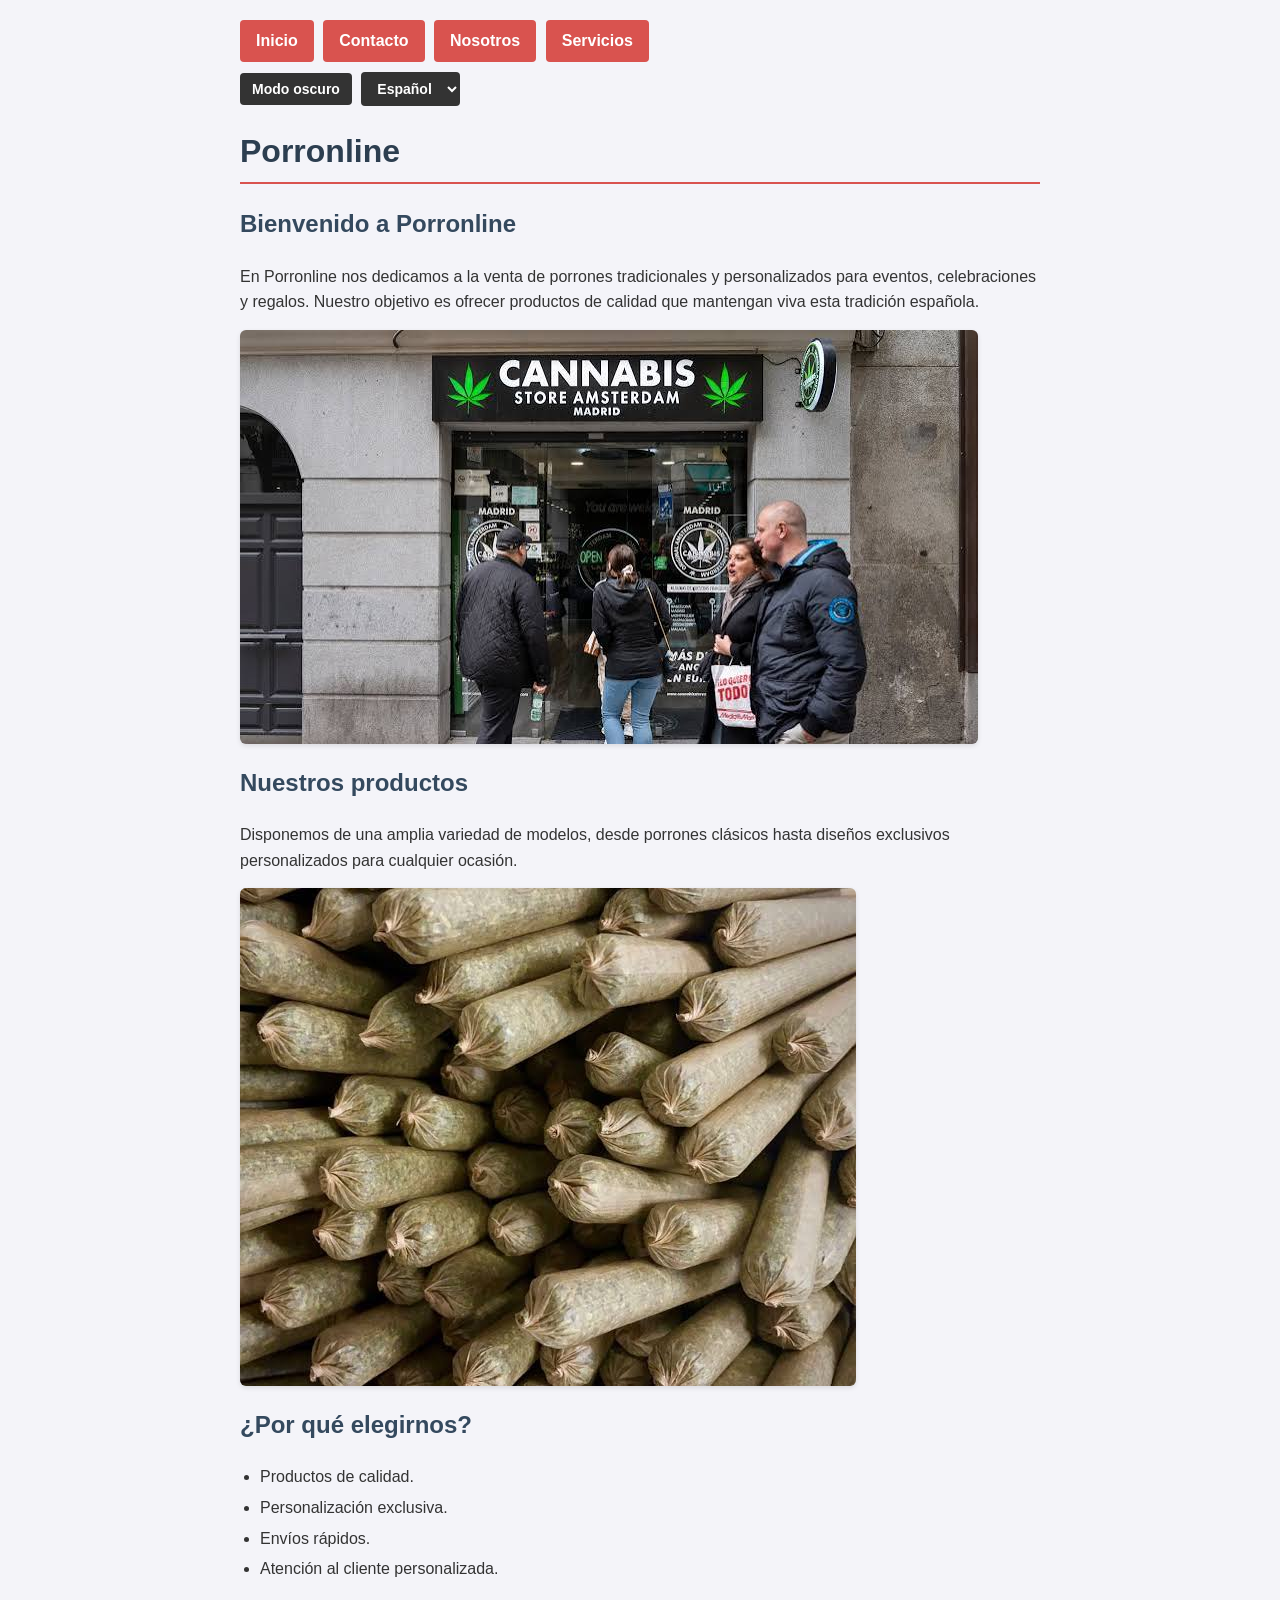
<file: index.html>
<!DOCTYPE html>
<html lang="es">

<head>
    <meta charset="UTF-8">
    <meta name="viewport" content="width=device-width, initial-scale=1.0">
    <title>Porronline.com</title>
    <meta name="description" content="Tienda online de porrones tradicionales y personalizados">
    <meta name="author" content="Ibai Llanos">
    <meta name="keywords" content="porrón, tienda, regalos, personalizados">
    <link rel="stylesheet" href="style.css">
</head>

<body>

    <nav>
        <a href="index.html" data-es="Inicio" data-en="Home">Inicio</a>
        <a href="contact.html" data-es="Contacto" data-en="Contact">Contacto</a>
        <a href="about.html" data-es="Nosotros" data-en="About">Nosotros</a>
        <a href="services.html" data-es="Servicios" data-en="Services">Servicios</a>
    </nav>

    <div class="controles">
        <button id="cambio-tema">Modo oscuro</button>

        <select id="selector-idioma">
            <option value="es">Español</option>
            <option value="en">English</option>
        </select>
    </div>

    <h1 data-es="Porronline" data-en="Porronline">Porronline</h1>

    <h2 data-es="Bienvenido a Porronline" data-en="Welcome to Porronline">Bienvenido a Porronline</h2>

    <p data-es="En Porronline nos dedicamos a la venta de porrones tradicionales y personalizados para eventos, celebraciones y regalos. Nuestro objetivo es ofrecer productos de calidad que mantengan viva esta tradición española."
       data-en="At Porronline, we sell traditional and personalized porrones for events, celebrations and gifts. Our goal is to offer quality products that keep this Spanish tradition alive.">
        En Porronline nos dedicamos a la venta de porrones tradicionales y personalizados
        para eventos, celebraciones y regalos. Nuestro objetivo es ofrecer productos
        de calidad que mantengan viva esta tradición española.
    </p>

    <img src="Tienda.jpg" alt="Tienda Porronline">

    <h2 data-es="Nuestros productos" data-en="Our products">Nuestros productos</h2>

    <p data-es="Disponemos de una amplia variedad de modelos, desde porrones clásicos hasta diseños exclusivos personalizados para cualquier ocasión."
       data-en="We offer a wide variety of models, from classic porrones to exclusive personalized designs for any occasion.">
        Disponemos de una amplia variedad de modelos, desde porrones clásicos
        hasta diseños exclusivos personalizados para cualquier ocasión.
    </p>

    <img src="Producto.jpg" alt="Nuestros productos">

    <h2 data-es="¿Por qué elegirnos?" data-en="Why choose us?">¿Por qué elegirnos?</h2>

    <ul>
        <li data-es="Productos de calidad." data-en="Quality products.">Productos de calidad.</li>
        <li data-es="Personalización exclusiva." data-en="Exclusive customization.">Personalización exclusiva.</li>
        <li data-es="Envíos rápidos." data-en="Fast shipping.">Envíos rápidos.</li>
        <li data-es="Atención al cliente personalizada." data-en="Personalized customer service.">Atención al cliente personalizada.</li>
    </ul>

    <script src="script.js"></script>
</body>

</html>
</file>
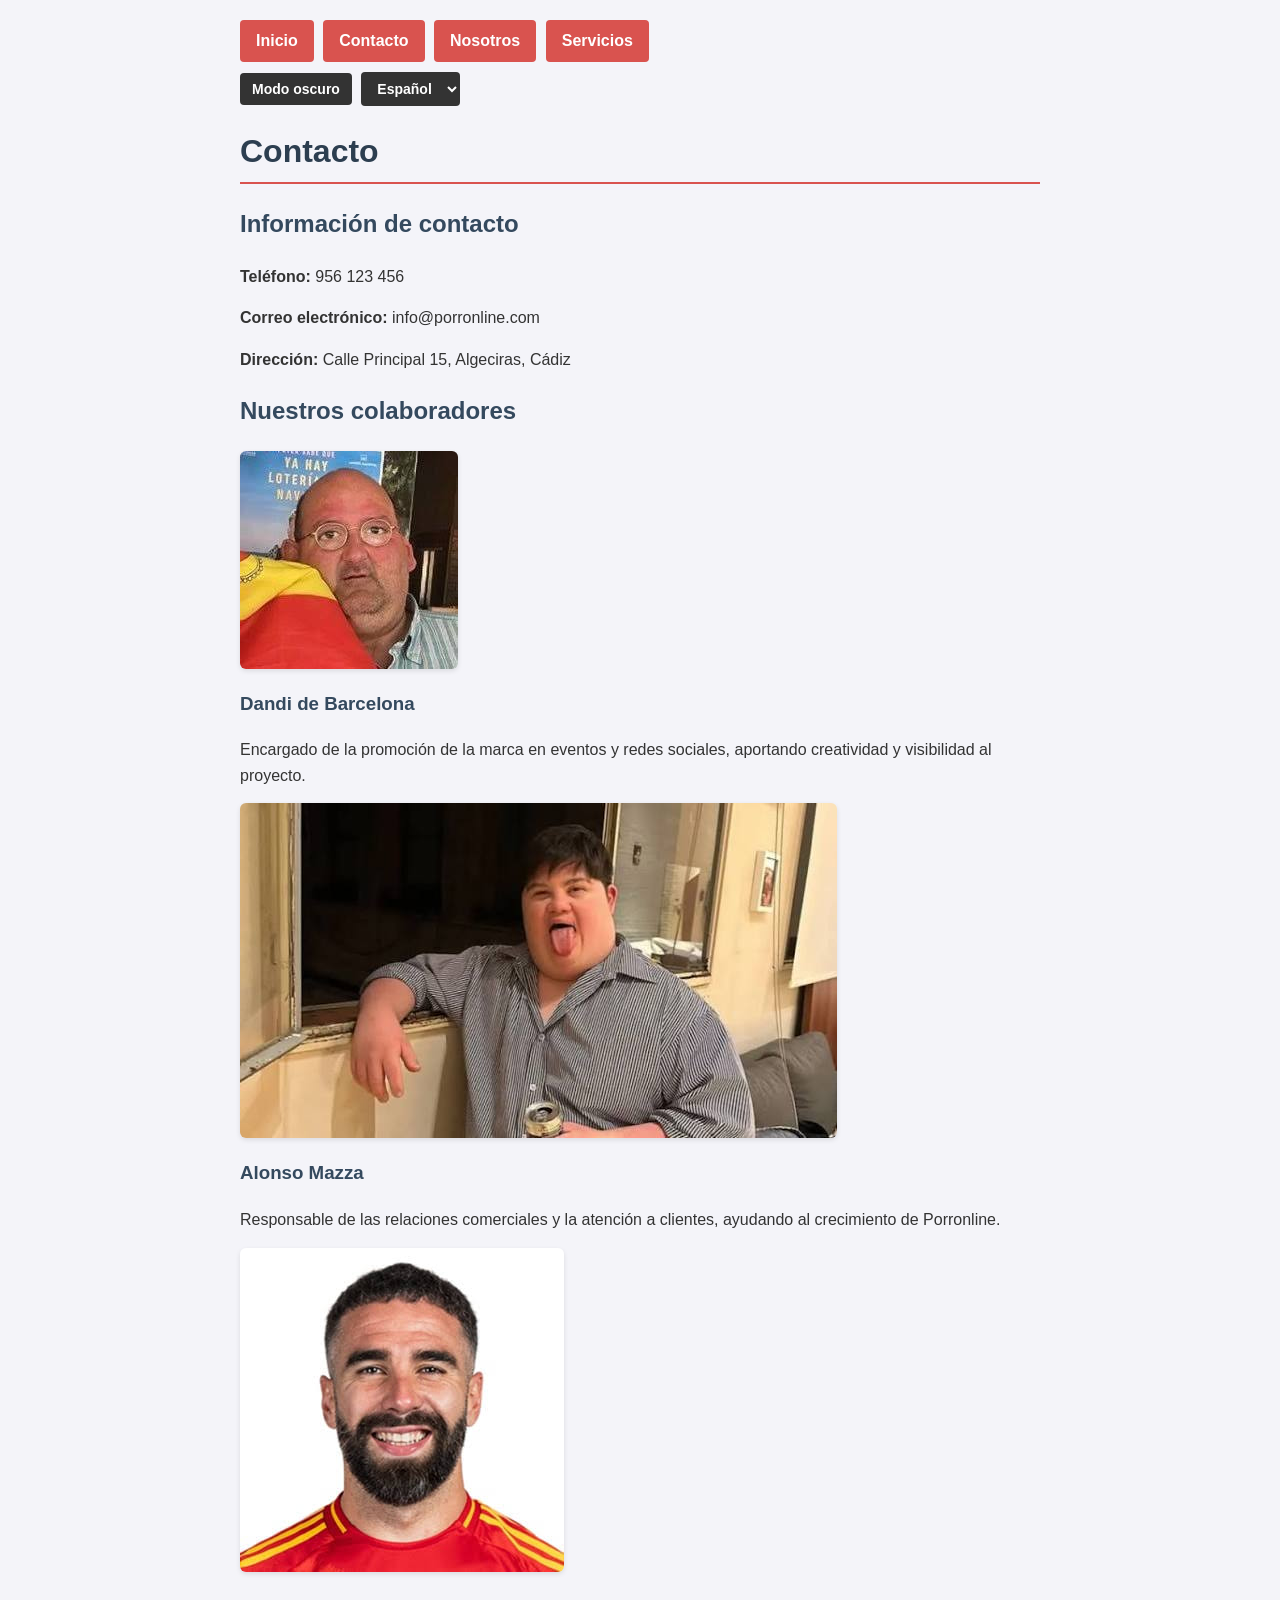
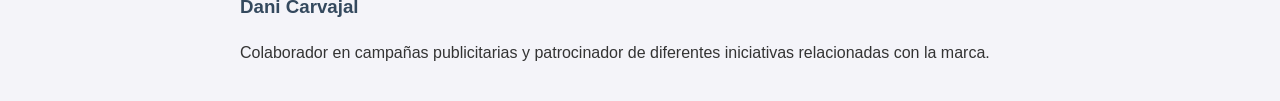
<file: contact.html>
<!DOCTYPE html>
<html lang="es">

<head>
    <meta charset="UTF-8">
    <meta name="viewport" content="width=device-width, initial-scale=1.0">
    <title>Porronline.com</title>
    <meta name="description" content="Información de contacto">
    <meta name="author" content="Ibai Llanos">
    <link rel="stylesheet" href="style.css">
</head>

<body>

    <nav>
        <a href="index.html" data-es="Inicio" data-en="Home">Inicio</a>
        <a href="contact.html" data-es="Contacto" data-en="Contact">Contacto</a>
        <a href="about.html" data-es="Nosotros" data-en="About">Nosotros</a>
        <a href="services.html" data-es="Servicios" data-en="Services">Servicios</a>
    </nav>

    <div class="controles">
        <button id="cambio-tema">Modo oscuro</button>

        <select id="selector-idioma">
            <option value="es">Español</option>
            <option value="en">English</option>
        </select>
    </div>

    <h1 data-es="Contacto" data-en="Contact">Contacto</h1>

    <h2 data-es="Información de contacto" data-en="Contact information">Información de contacto</h2>

    <p><strong data-es="Teléfono:" data-en="Phone:">Teléfono:</strong> 956 123 456</p>
    <p><strong data-es="Correo electrónico:" data-en="Email:">Correo electrónico:</strong> info@porronline.com</p>
    <p><strong data-es="Dirección:" data-en="Address:">Dirección:</strong> Calle Principal 15, Algeciras, Cádiz</p>

    <h2 data-es="Nuestros colaboradores" data-en="Our collaborators">Nuestros colaboradores</h2>

    <img src="dandy de barcelona.jpg" alt="Dandi de Barcelona">

    <h3 data-es="Dandi de Barcelona" data-en="Dandi from Barcelona">Dandi de Barcelona</h3>

    <p data-es="Encargado de la promoción de la marca en eventos y redes sociales, aportando creatividad y visibilidad al proyecto."
       data-en="Responsible for promoting the brand at events and on social media, bringing creativity and visibility to the project.">
        Encargado de la promoción de la marca en eventos y redes sociales,
        aportando creatividad y visibilidad al proyecto.
    </p>

    <img src="Alonso Mazza.jpg" alt="Alonso Mazza">

    <h3 data-es="Alonso Mazza" data-en="Alonso Mazza">Alonso Mazza</h3>

    <p data-es="Responsable de las relaciones comerciales y la atención a clientes, ayudando al crecimiento de Porronline."
       data-en="Responsible for business relationships and customer service, helping Porronline grow.">
        Responsable de las relaciones comerciales y la atención a clientes,
        ayudando al crecimiento de Porronline.
    </p>

    <img src="Dani Carvajal.jpg" alt="Dani Carvajal">

    <h3 data-es="Dani Carvajal" data-en="Dani Carvajal">Dani Carvajal</h3>

    <p data-es="Colaborador en campañas publicitarias y patrocinador de diferentes iniciativas relacionadas con la marca."
       data-en="Collaborates on advertising campaigns and sponsors various initiatives related to the brand.">
        Colaborador en campañas publicitarias y patrocinador de diferentes
        iniciativas relacionadas con la marca.
    </p>

    <script src="script.js"></script>
</body>

</html>
</file>
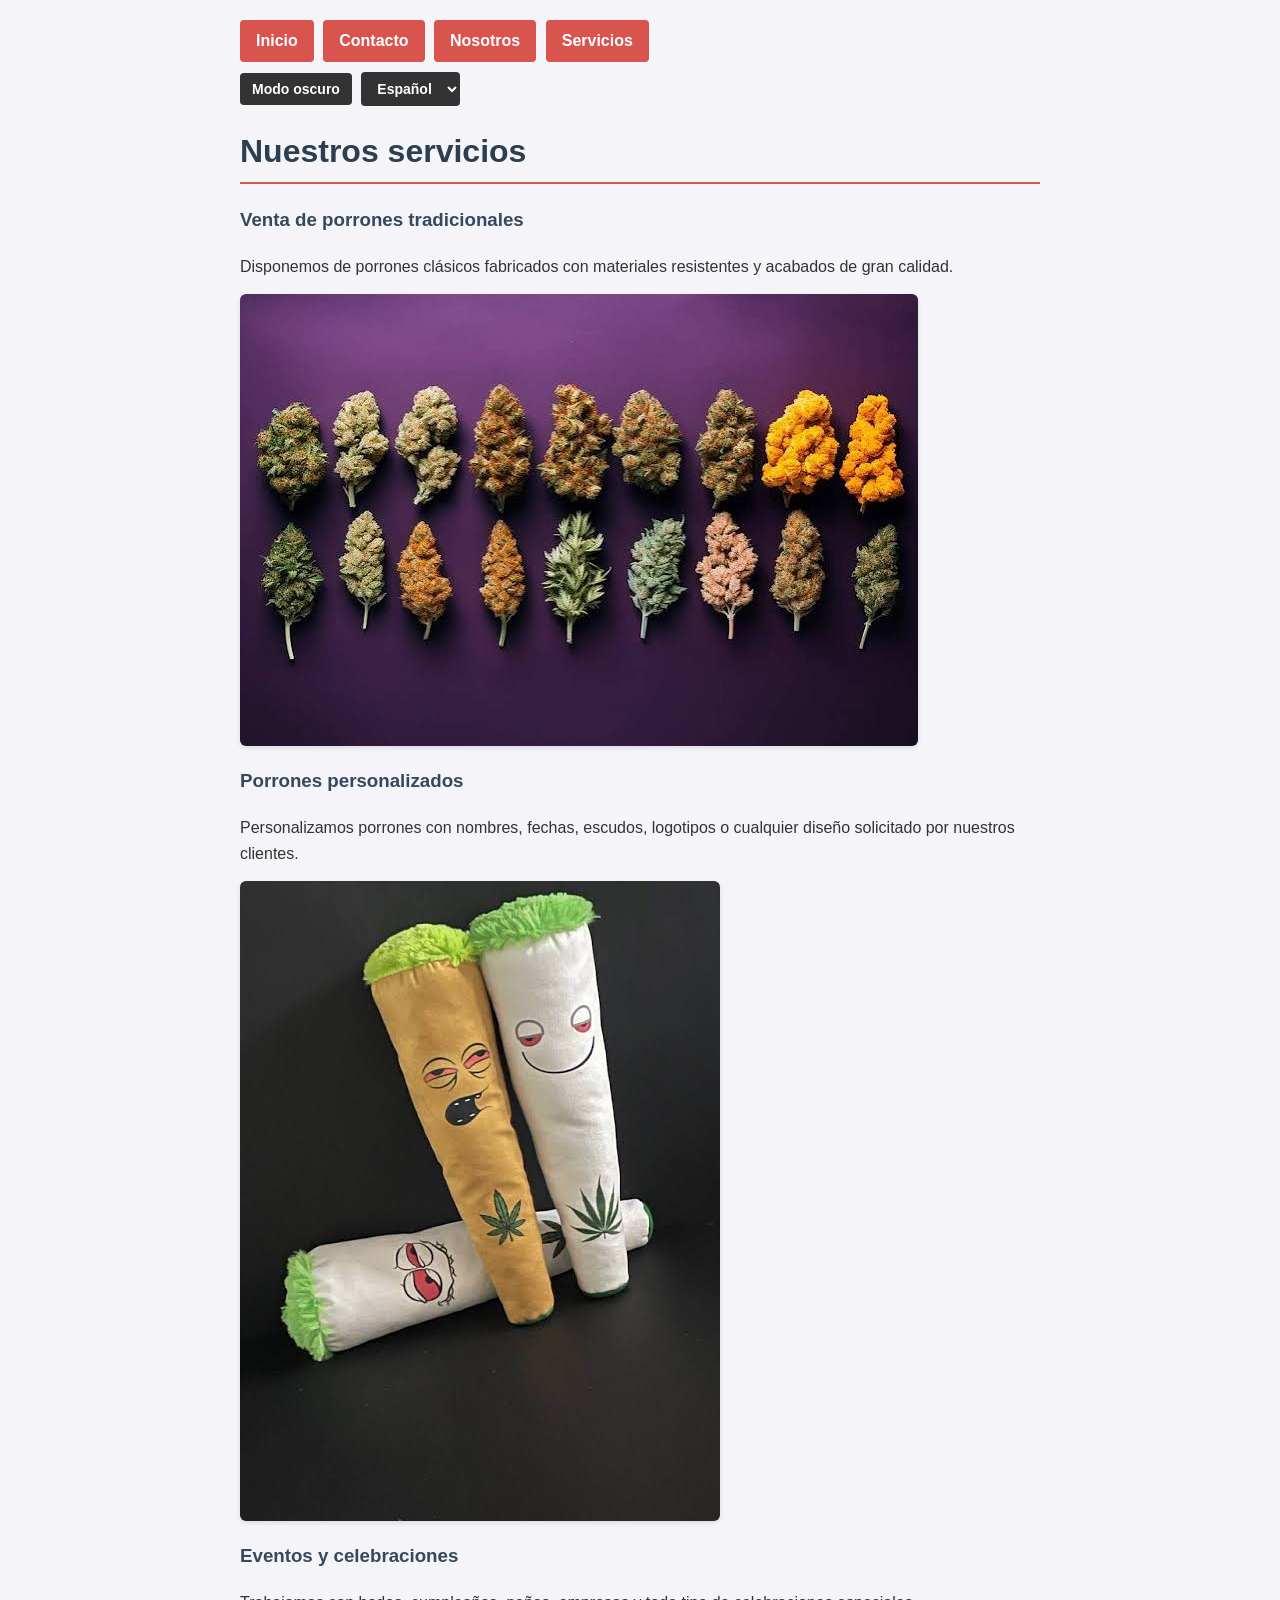
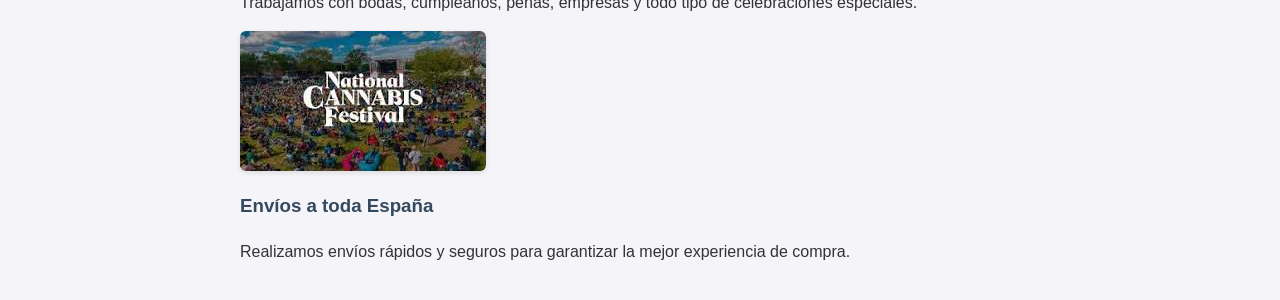
<file: services.html>
<!DOCTYPE html>
<html lang="es">

<head>
    <meta charset="UTF-8">
    <meta name="viewport" content="width=device-width, initial-scale=1.0">
    <title>Porronline.com</title>
    <meta name="description" content="Nuestros servicios">
    <meta name="author" content="Ibai Llanos">
    <link rel="stylesheet" href="style.css">
</head>

<body>

    <nav>
        <a href="index.html" data-es="Inicio" data-en="Home">Inicio</a>
        <a href="contact.html" data-es="Contacto" data-en="Contact">Contacto</a>
        <a href="about.html" data-es="Nosotros" data-en="About">Nosotros</a>
        <a href="services.html" data-es="Servicios" data-en="Services">Servicios</a>
    </nav>

    <div class="controles">
        <button id="cambio-tema">Modo oscuro</button>

        <select id="selector-idioma">
            <option value="es">Español</option>
            <option value="en">English</option>
        </select>
    </div>

    <h1 data-es="Nuestros servicios" data-en="Our services">Nuestros servicios</h1>

    <h3 data-es="Venta de porrones tradicionales" data-en="Traditional porrones for sale">Venta de porrones tradicionales</h3>

    <p data-es="Disponemos de porrones clásicos fabricados con materiales resistentes y acabados de gran calidad."
       data-en="We offer classic porrones made with durable materials and high-quality finishes.">
        Disponemos de porrones clásicos fabricados con materiales resistentes
        y acabados de gran calidad.
    </p>

    <img src="tipos.jpg" alt="Tipos de porrones">

    <h3 data-es="Porrones personalizados" data-en="Personalized porrones">Porrones personalizados</h3>

    <p data-es="Personalizamos porrones con nombres, fechas, escudos, logotipos o cualquier diseño solicitado por nuestros clientes."
       data-en="We personalize porrones with names, dates, crests, logos or any design requested by our customers.">
        Personalizamos porrones con nombres, fechas, escudos, logotipos
        o cualquier diseño solicitado por nuestros clientes.
    </p>

    <img src="personalizado.jpg" alt="Porrones personalizados">

    <h3 data-es="Eventos y celebraciones" data-en="Events and celebrations">Eventos y celebraciones</h3>

    <p data-es="Trabajamos con bodas, cumpleaños, peñas, empresas y todo tipo de celebraciones especiales."
       data-en="We work with weddings, birthdays, clubs, businesses and all kinds of special celebrations.">
        Trabajamos con bodas, cumpleaños, peñas, empresas y todo tipo
        de celebraciones especiales.
    </p>

    <img src="evento.jpg" alt="Eventos y celebraciones">

    <h3 data-es="Envíos a toda España" data-en="Shipping throughout Spain">Envíos a toda España</h3>

    <p data-es="Realizamos envíos rápidos y seguros para garantizar la mejor experiencia de compra."
       data-en="We provide fast and secure shipping to ensure the best shopping experience.">
        Realizamos envíos rápidos y seguros para garantizar la mejor
        experiencia de compra.
    </p>

    <script src="script.js"></script>
</body>

</html>
</file>
<file: style.css>
body {
        font-family: Arial, sans-serif;
        line-height: 1.6;
        margin: 0 auto;
        padding: 20px;
        background-color: #f4f4f9;
        color: #333;
        max-width: 800px;
    }

    /* Enlaces del menu */
    nav a {
        display: inline-block;
        text-decoration: none;
        color: #ffffff;
        background-color: #d9534f;
        padding: 8px 16px;
        margin-right: 5px;
        margin-bottom: 10px;
        border-radius: 4px;
        font-weight: bold;
    }

    nav a:hover {
        background-color: #c9302c;
    }

    /* Controles de tema e idioma */
    .controles {
        margin-bottom: 20px;
    }

    #cambio-tema,
    #selector-idioma {
        padding: 8px 12px;
        margin-right: 5px;
        border: none;
        border-radius: 4px;
        background-color: #333333;
        color: white;
        cursor: pointer;
        font-weight: bold;
        font-size: 14px;
    }

    #cambio-tema:hover,
    #selector-idioma:hover {
        background-color: #555555;
    }

    #selector-idioma option {
        background-color: white;
        color: black;
    }

    /* Titulos */
    h1 {
        color: #2c3e50;
        border-bottom: 2px solid #d9534f;
        padding-bottom: 5px;
        margin-top: 10px;
    }

    h2,
    h3 {
        color: #34495e;
        margin-top: 20px;
    }

    /* Textos */
    p,
    ul {
        font-size: 16px;
        margin-bottom: 15px;
    }

    ul {
        padding-left: 20px;
    }

    li {
        margin-bottom: 5px;
    }

    /* Imagenes */
    img {
        max-width: 100%;
        height: auto;
        display: block;
        margin: 15px 0;
        border-radius: 6px;
        box-shadow: 0 2px 5px rgba(0, 0, 0, 0.1);
    }

    /* Tema oscuro */
    body.oscuro {
        background-color: #222222;
        color: #ffffff;
    }

    body.oscuro h1 {
        color: #ffffff;
    }

    body.oscuro h2,
    body.oscuro h3 {
        color: #dddddd;
    }

    body.oscuro p,
    body.oscuro li,
    body.oscuro strong {
        color: #eeeeee;
    }
</file>
